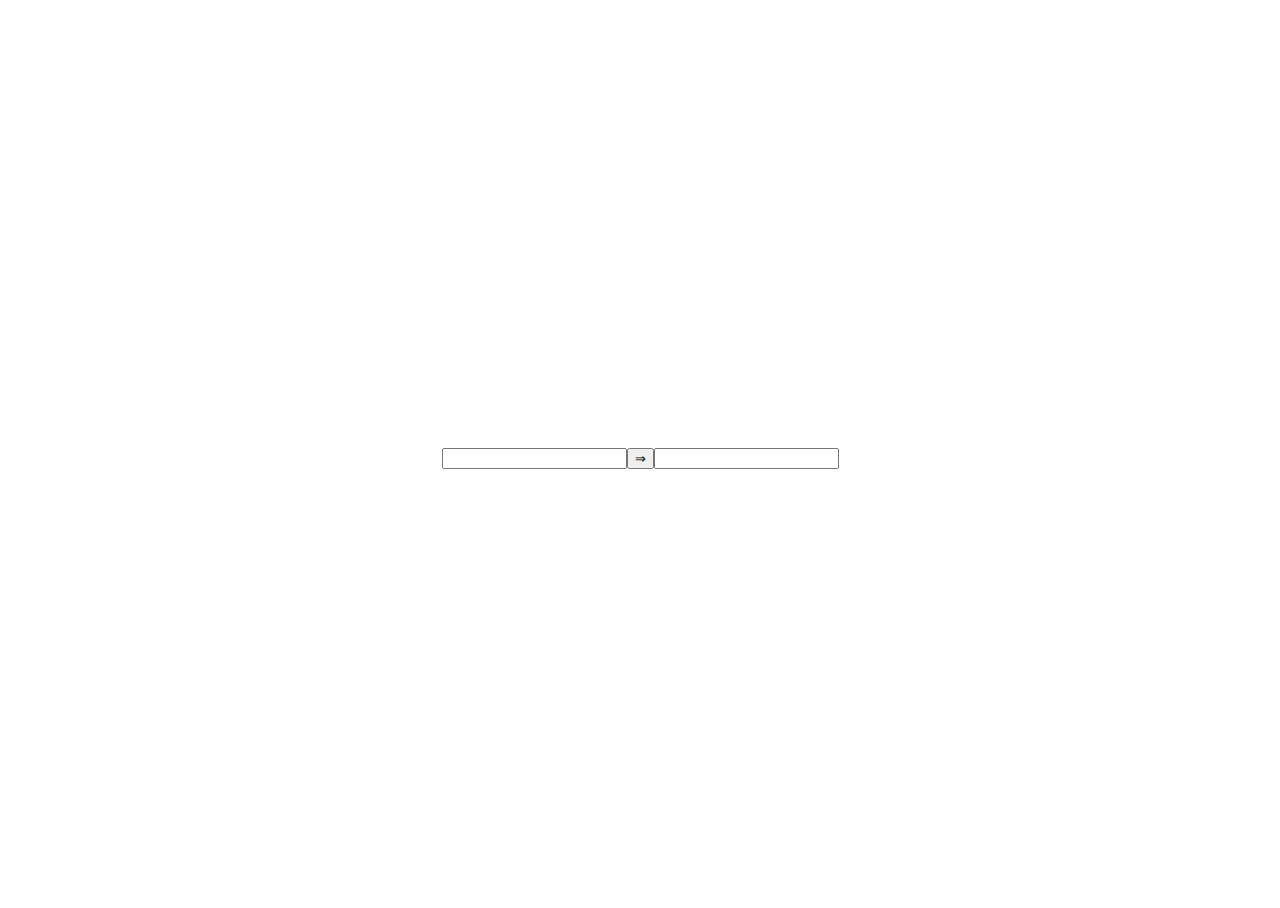
<file: dz_1/index.html>
<!DOCTYPE html>
<html lang="en" style="height: 100%">
<head>
    <meta charset="UTF-8">
    <title>Homework_1 - VTariko</title>
    <script>
        function convertCelToFar() {
            var cel = document.getElementById("celTemperature").value;
            var far = 9 * cel / 5 + 32;
            document.getElementById("farTemperature").value = far;
            console.log(cel + " градусов Цельсия равняется " + far + " градусов Фаренгейта");
        }
    </script>
    <script>
        var admin;
        var name;
        name = "Василий";
        admin = name;
        console.log("Name:\t" + name + "\nAdmin:\t" + admin)

        //Ответ на  вопрос №4: "1000108",
        //так как в это случае число 1000 преобразуется в строку.
    </script>
</head>
<body style="height: 100%">
<div style="display: flex; align-items: center; justify-content: center; height: 100%">
    <div style="display: flex;justify-content: center; height: inherit; float: left">
        <input id="celTemperature" type="number" style="float: left; margin: auto">
        <button style="float: left; margin: auto" onclick="convertCelToFar()">⇒</button>
        <input id="farTemperature" type="number" style="float: right; margin: auto">
    </div>
</div>
</body>
</html>
</file>
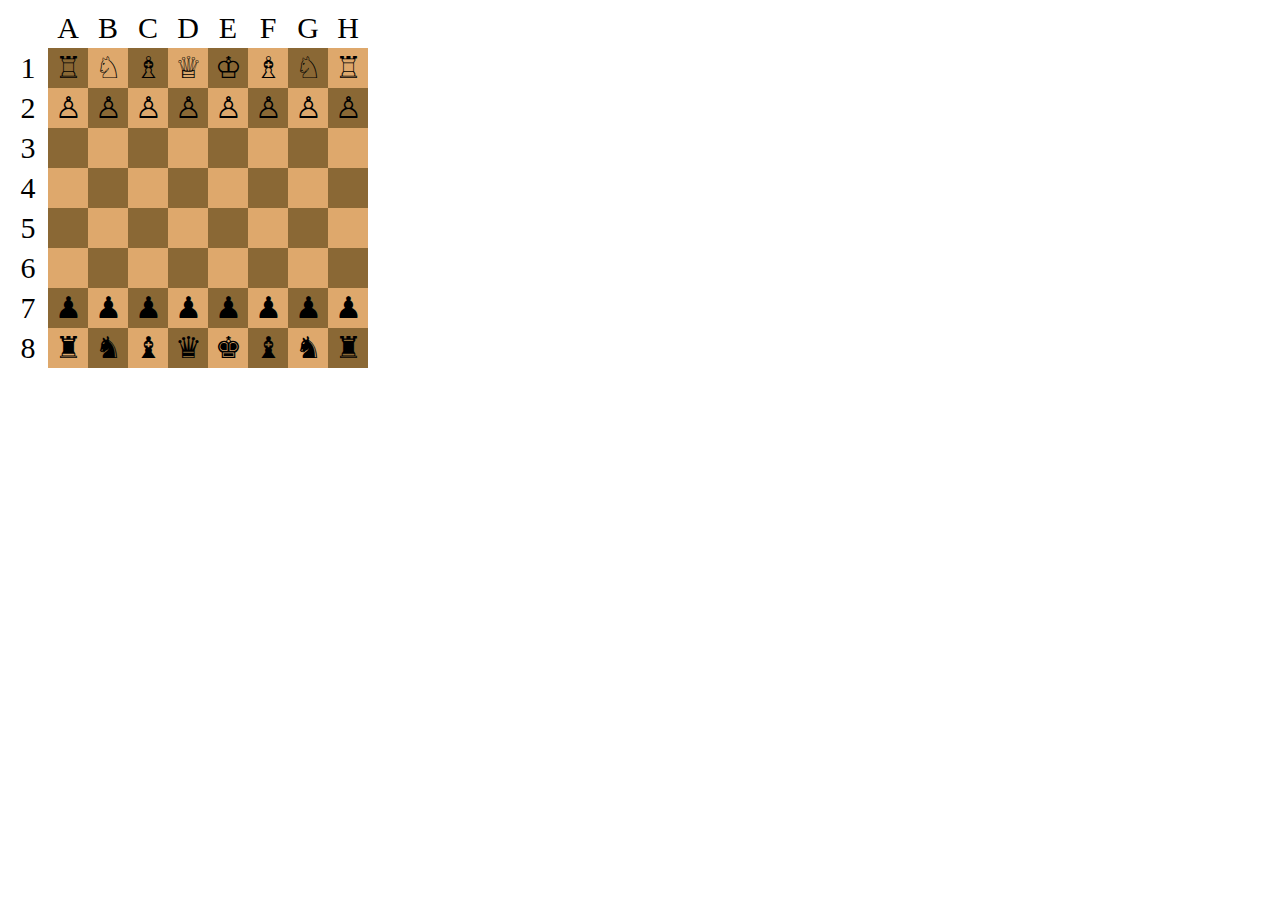
<file: dz_5/index.html>
﻿<!DOCTYPE html>
<html lang="en">
<head>
	<meta charset="UTF-8">
	<title>Homework 5 - VTariko</title>
	<link rel="stylesheet" type="text/css" href="content/site.css"/>
	<script src="game.js" defer></script>
</head>
<body>

</body>
</html>
</file>
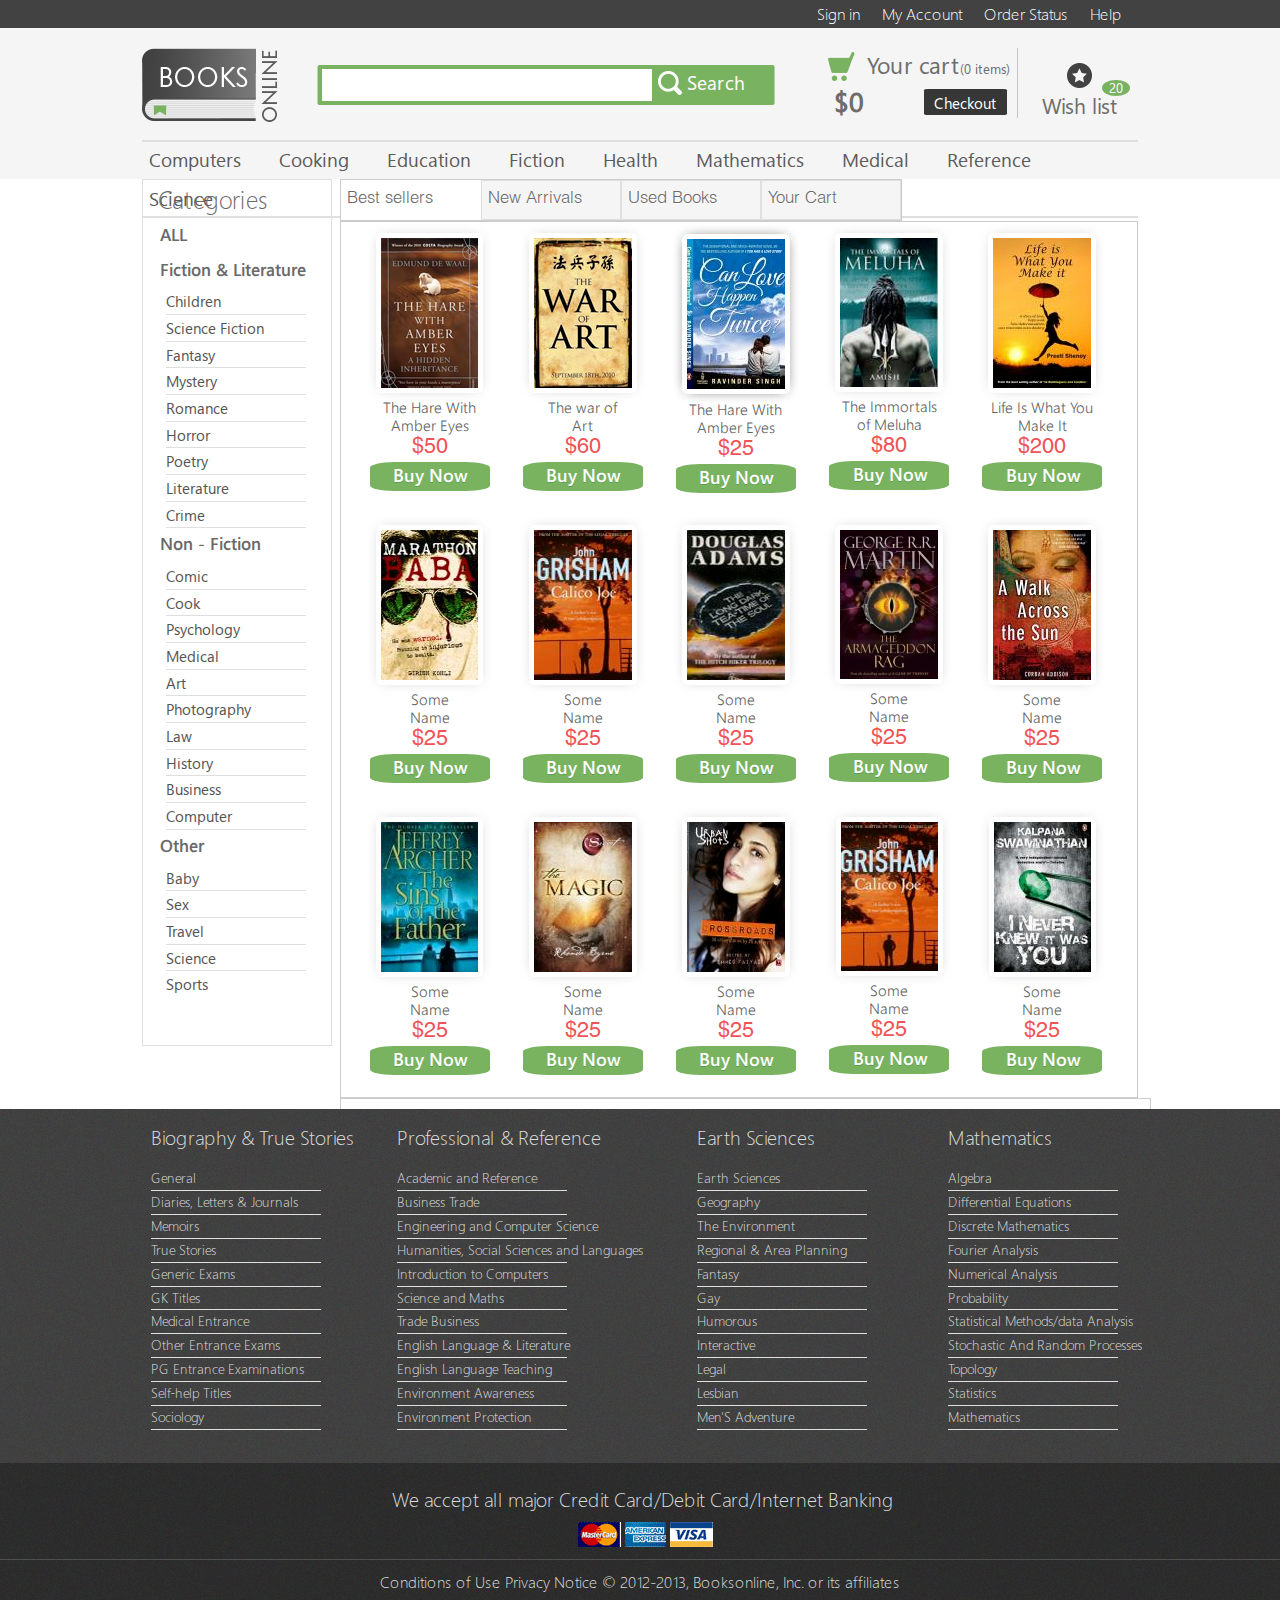
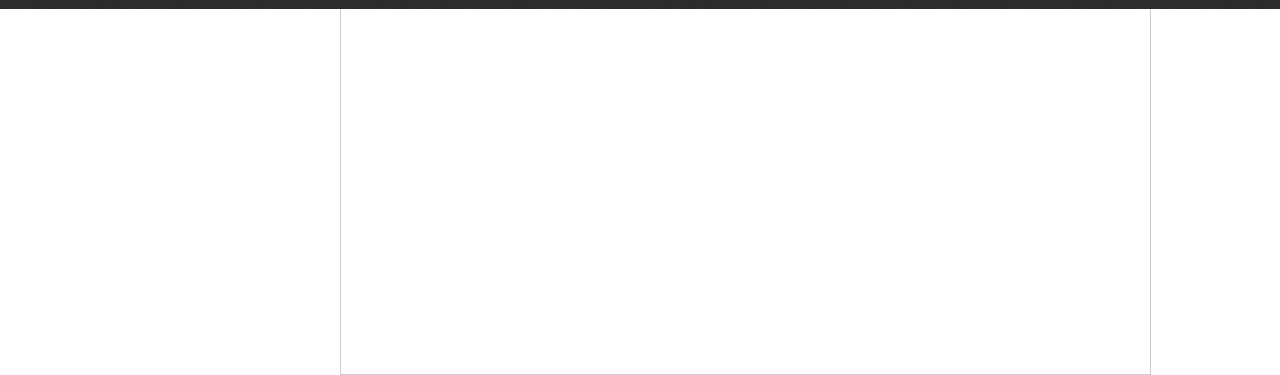
<file: dz_6/part_2/index.html>
﻿<!DOCTYPE html>
<html lang="en">
<head>
    <meta charset="UTF-8">
    <title>Homework 5_2 - VTariko</title>
    <link rel="stylesheet" type="text/css" href="content/site.css">
    <script src="content/cart.js" defer></script>
    <script src="content/string.js"></script>
</head>
<body>
<header>
    <div class="navbar">
        <a href="index.html">Sign in</a>
        <a href="index.html">My Account</a>
        <a href="index.html">Order Status</a>
        <a href="index.html">Help</a>
    </div>
    <div class="container">
        <div class="logo">
            <img src="content/img/logo.png" alt="logo">
        </div>
        <div class="search">
            <img class="search-shape" src="content/img/searchShape.png" alt="shape for search">
            <input type="text">
            <button>
                <img src="content/img/lens.png"><span> Search</span></button>
        </div>
        <div class="cart">
            <img src="content/img/cart.png" alt="cart">
            <div class="cart-text">
                <span class="cart-big-text">Your cart</span><span class="cart-small-text"> (2 items)</span>
            </div>
            <span class="cart-price">$0.0</span>
            <button onclick="">Checkout</button>
        </div>
        <img class="division" src="content/img/line.png" alt="line">
        <div class="wish-list">
            <a href="index.html">
                <img src="content/img/star.png" alt="wish list"><br><span>Wish list</span>
            </a>
            <div class="wish-number">
                <span>20</span></div>
        </div>
        <div class="navbar-lower">
            <a href="index.html">Computers</a>
            <a href="index.html">Cooking</a>
            <a href="index.html">Education</a>
            <a href="index.html">Fiction</a>
            <a href="index.html">Health</a>
            <a href="index.html">Mathematics</a>
            <a href="index.html">Medical</a>
            <a href="index.html">Reference</a>
            <a class="link-last" href="index.html">Science</a>
        </div>
    </div>
</header>
<div class="mainContent">
    <div class="container">
        <div class="banners">

        </div>
        <div class="left-menu">
            <span>Categories</span>
            <ul>
                <li class="group">ALL</li>
                <li class="group">Fiction & Literature</li>
                <li class="item">Children</li>
                <li class="item">Science Fiction</li>
                <li class="item">Fantasy</li>
                <li class="item">Mystery</li>
                <li class="item">Romance</li>
                <li class="item">Horror</li>
                <li class="item">Poetry</li>
                <li class="item">Literature</li>
                <li class="item">Crime</li>
                <li class="group">Non - Fiction</li>
                <li class="item">Comic</li>
                <li class="item">Cook</li>
                <li class="item">Psychology</li>
                <li class="item">Medical</li>
                <li class="item">Art</li>
                <li class="item">Photography</li>
                <li class="item">Law</li>
                <li class="item">History</li>
                <li class="item">Business</li>
                <li class="item">Computer</li>
                <li class="group">Other</li>
                <li class="item">Baby</li>
                <li class="item">Sex</li>
                <li class="item">Travel</li>
                <li class="item">Science</li>
                <li class="item last">Sports</li>
            </ul>
        </div>
        <div class="products">
            <div class="tab">
                <button class="tablinks active" onclick="openTab(event, 'best')" id="besttab">Best sellers</button>
                <button class="tablinks" onclick="openTab(event, 'new')">New Arrivals</button>
                <button class="tablinks" onclick="openTab(event, 'used')">Used Books</button>
                <button class="tablinks" id="cartTab" onclick="openTab(event, 'cart')">Your Cart</button>
            </div>
            <br>
            <div class="content" id="best">
                <div class="book">
                    <img src="content/img/book1.png" alt="book 1">
                    <span class="name-of-book">The Hare With<br>Amber Eyes</span><br/>
                    <span class="price-of-book">$50</span>
                </div>
                <div class="book">
                    <img src="content/img/book2.png" alt="book 2">
                    <span class="name-of-book">The war of<br>Art</span><br/>
                    <span class="price-of-book">$60</span>
                </div>
                <div class="book">
                    <img src="content/img/book3.png" alt="book 3">
                    <span class="name-of-book">The Hare With<br>Amber Eyes</span><br/>
                    <span class="price-of-book">$25</span>
                </div>
                <div class="book">
                    <img src="content/img/book4.png" alt="book 4">
                    <span class="name-of-book">The Immortals<br>of Meluha</span><br/>
                    <span class="price-of-book">$80</span>
                </div>
                <div class="book">
                    <img src="content/img/book5.png" alt="book 5">
                    <span class="name-of-book">Life Is What You<br>Make It</span><br/>
                    <span class="price-of-book">$200</span>
                </div>
                <div class="book">
                    <img src="content/img/book6.png" alt="book 6">
                    <span class="name-of-book">Some<br>Name</span><br/>
                    <span class="price-of-book">$25</span>
                </div>
                <div class="book">
                    <img src="content/img/book7.png" alt="book 7">
                    <span class="name-of-book">Some<br>Name</span><br/>
                    <span class="price-of-book">$25</span>
                </div>
                <div class="book">
                    <img src="content/img/book8.png" alt="book 8">
                    <span class="name-of-book">Some<br>Name</span><br/>
                    <span class="price-of-book">$25</span>
                </div>
                <div class="book">
                    <img src="content/img/book9.png" alt="book 9">
                    <span class="name-of-book">Some<br>Name</span><br/>
                    <span class="price-of-book">$25</span>
                </div>
                <div class="book">
                    <img src="content/img/book10.png" alt="book 10">
                    <span class="name-of-book">Some<br>Name</span><br/>
                    <span class="price-of-book">$25</span>
                </div>
                <div class="book">
                    <img src="content/img/book11.png" alt="book 11">
                    <span class="name-of-book">Some<br>Name</span><br/>
                    <span class="price-of-book">$25</span>
                </div>
                <div class="book">
                    <img src="content/img/book12.png" alt="book 12">
                    <span class="name-of-book">Some<br>Name</span><br/>
                    <span class="price-of-book">$25</span>
                </div>
                <div class="book">
                    <img src="content/img/book13.png" alt="book 13">
                    <span class="name-of-book">Some<br>Name</span><br/>
                    <span class="price-of-book">$25</span>
                </div>
                <div class="book">
                    <img src="content/img/book14.png" alt="book 14">
                    <span class="name-of-book">Some<br>Name</span><br/>
                    <span class="price-of-book">$25</span>
                </div>
                <div class="book">
                    <img src="content/img/book15.png" alt="book 15">
                    <span class="name-of-book">Some<br>Name</span><br/>
                    <span class="price-of-book">$25</span>
                </div>
            </div>
            <div class="content" id="new">
                <h2>Тут совсем ничего нет!</h2>
            </div>
            <div class="content" id="used">
                <h2>И тут тоже, извините, но пусто.</h2>
            </div>
            <div class="content" id="cart">
                <h2>This is your cart:</h2>
                <div></div>
            </div>
        </div>
    </div>
</div>
<footer>
    <div class="container">
        <div class="bio">
            <span class="footer-group-text">Biography & True Stories</span>
            <br>
            <ul>
                <li class="footer-list">General</li>
                <li class="footer-list">Diaries, Letters & Journals</li>
                <li class="footer-list">Memoirs</li>
                <li class="footer-list">True Stories</li>
                <li class="footer-list">Generic Exams</li>
                <li class="footer-list">GK Titles</li>
                <li class="footer-list">Medical Entrance</li>
                <li class="footer-list">Other Entrance Exams</li>
                <li class="footer-list">PG Entrance Examinations</li>
                <li class="footer-list">Self-help Titles</li>
                <li class="footer-list">Sociology</li>
            </ul>
        </div>
        <div class="prof">
            <span class="footer-group-text">Professional & Reference</span>
            <br>
            <ul>
                <li class="footer-list">Academic and Reference</li>
                <li class="footer-list">Business Trade</li>
                <li class="footer-list">Engineering and Computer Science</li>
                <li class="footer-list">Humanities, Social Sciences and Languages</li>
                <li class="footer-list">Introduction to Computers</li>
                <li class="footer-list">Science and Maths</li>
                <li class="footer-list">Trade Business</li>
                <li class="footer-list">English Language & Literature</li>
                <li class="footer-list">English Language Teaching</li>
                <li class="footer-list">Environment Awareness</li>
                <li class="footer-list">Environment Protection</li>
            </ul>
        </div>
        <div class="earth">
            <span class="footer-group-text">Earth Sciences</span>
            <br>
            <ul>
                <li class="footer-list">Earth Sciences</li>
                <li class="footer-list">Geography</li>
                <li class="footer-list">The Environment</li>
                <li class="footer-list">Regional & Area Planning</li>
                <li class="footer-list">Fantasy</li>
                <li class="footer-list">Gay</li>
                <li class="footer-list">Humorous</li>
                <li class="footer-list">Interactive</li>
                <li class="footer-list">Legal</li>
                <li class="footer-list">Lesbian</li>
                <li class="footer-list">Men'S Adventure</li>
            </ul>
        </div>
        <div class="math">
            <span class="footer-group-text">Mathematics</span>
            <br>
            <ul>
                <li class="footer-list">Algebra</li>
                <li class="footer-list">Differential Equations</li>
                <li class="footer-list">Discrete Mathematics</li>
                <li class="footer-list">Fourier Analysis</li>
                <li class="footer-list">Numerical Analysis</li>
                <li class="footer-list">Probability</li>
                <li class="footer-list">Statistical Methods/data Analysis</li>
                <li class="footer-list">Stochastic And Random Processes</li>
                <li class="footer-list">Topology</li>
                <li class="footer-list">Statistics</li>
                <li class="footer-list">Mathematics</li>
            </ul>
        </div>
        <div class="footer-credit">
            <span>We accept all major Credit Card/Debit Card/Internet Banking<br></span>
            <div class="footer-card">
                <img src="content/img/master-card.png" alt="master card" class="master-card">
                <img src="content/img/american.png" alt="american express card" class="american">
                <img src="content/img/visa.png" alt="visa card" class="visa">
            </div>
        </div>
    </div>
    <div class="big-line"></div>
    <div class="law">Conditions of Use Privacy Notice © 2012-2013, Booksonline, Inc. or its affiliates</div>
</footer>
</body>
</html>
</file>
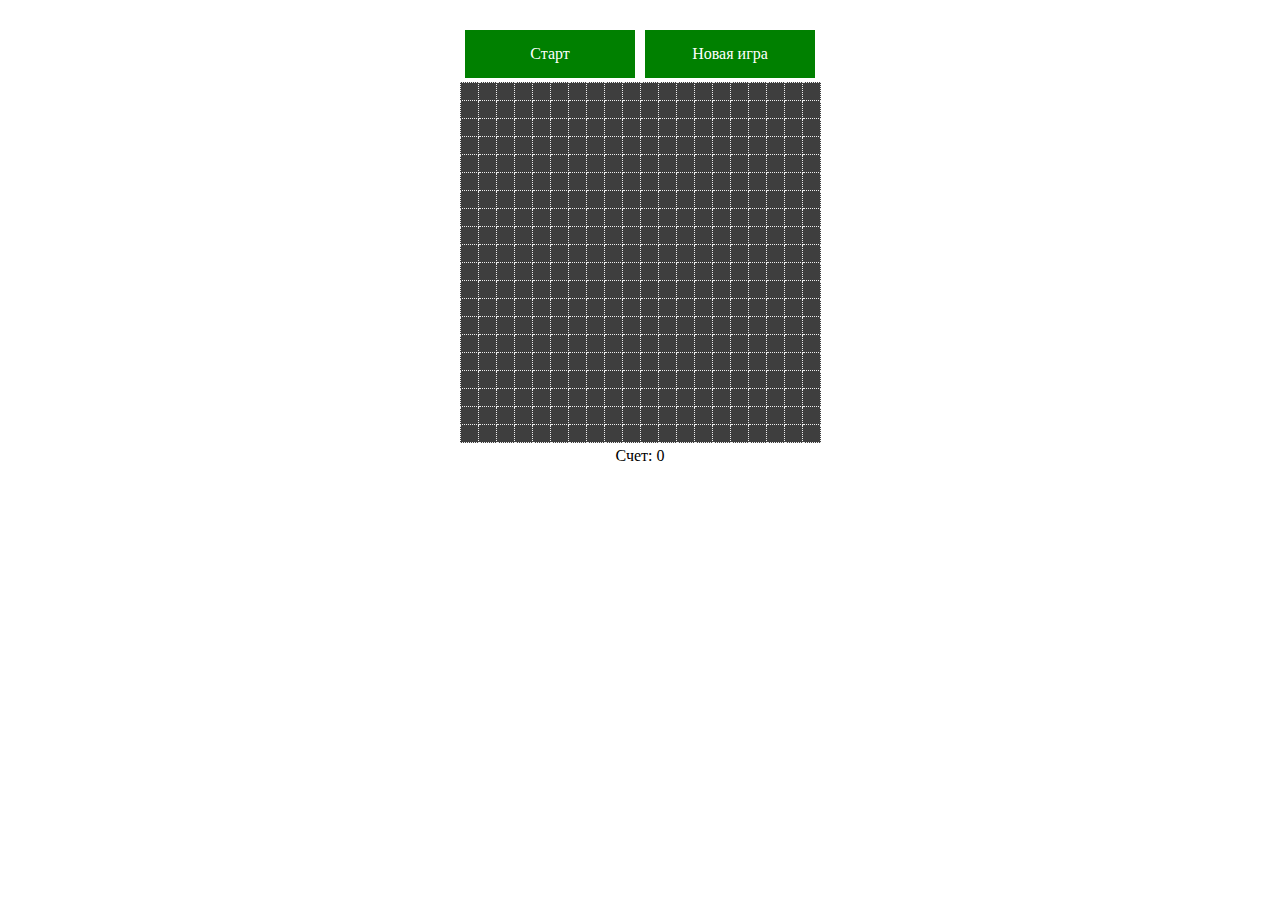
<file: dz_7/Snake_VT.html>
<!DOCTYPE html>
<html lang="en">
<head>
    <meta charset="UTF-8">
    <title>Snake</title>
    <link rel="stylesheet" href="Snake_VT.css">
    <script src="Snake_VT.js" defer></script>
</head>
<body>
<div class="wrap">
    <div class="buttons">
        <div class="snake-start">Старт</div>
        <div class="snake-renew">Новая игра</div>
    </div>
    <div id="snake-field"></div>
    <div class="score">
        <span class="score-text">Счет: </span><span class="score-point"></span>
    </div>
</div>
</body>
</html>
</file>
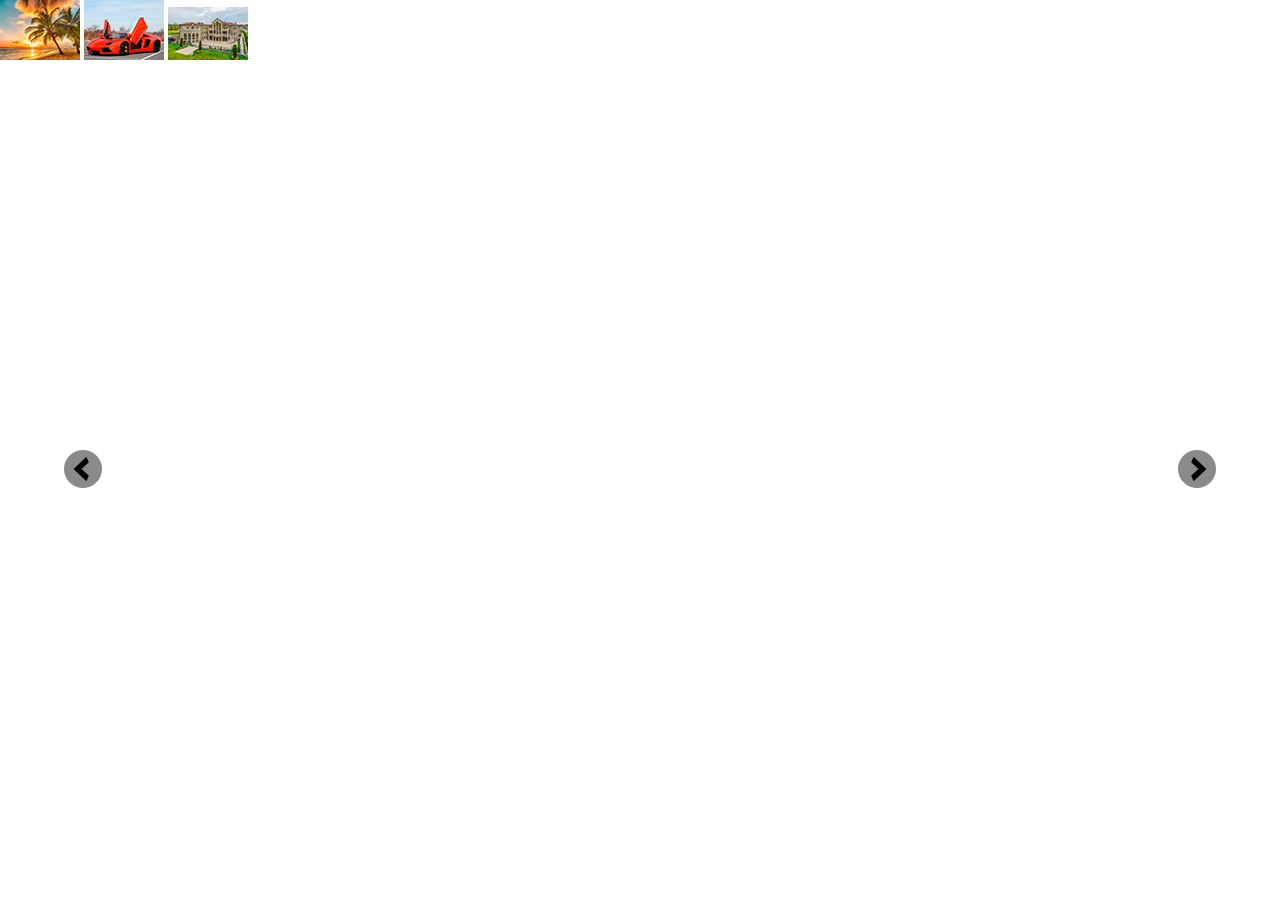
<file: dz_6/part_1&3/galery.html>
<!DOCTYPE html>
<html lang="en">
<head>
    <meta charset="UTF-8">
    <title>Homework 5_1+3 - VTariko</title>
    <link rel="stylesheet" type="text/css" href="content/site.css">
    <script defer>
        var imgId, imgCount, appDiv;

        window.onload=function () {
            var image = document.getElementsByClassName("img-small-picture");
            for(var i=0;i<image.length;i++){
                image[i].onclick=changeBigPicture;
            }
            imgCount = document.getElementsByClassName("img-small-picture").length;
            var arrowLeft = document.getElementsByClassName("left-arrow")[0];
            var arrowRight = document.getElementsByClassName("right-arrow")[0];
            arrowLeft.onclick =goToLeft;
            arrowRight.onclick=goToRight;
        }
        function changeBigPicture(event) {
            appDiv=document.getElementById('bigPicture');
            var eventElement = event.target;
            var imageNameParts=eventElement.id.split('_');
            imgId = imageNameParts[1];
            openPicture();
        }

        function openPicture() {
            appDiv.innerHTML='';
            var src ='content/img/big/'+imgId+'.jpg';
            var imageDOMElement=document.createElement('img');
            imageDOMElement.src=src;
            imageDOMElement.className = "img-big-picture";
            imageDOMElement.onerror = function () {
                alert("Пути \"" +src+"\" не существует!");
            };
            appDiv.appendChild(imageDOMElement);
        }

        function goToLeft() {
            if (--imgId<=0)
                imgId = imgCount;
            openPicture();
        }

        function goToRight() {
            if (++imgId>imgCount)
                imgId = 1;
            openPicture();
        }
    </script>

</head>
<body>
<div>
    <img class="img-small-picture" id="img_1" src="content/img/small/1.jpg" alt="">
    <img class="img-small-picture" id="img_2" src="content/img/small/2.jpg" alt="">
    <img class="img-small-picture" id="img_3" src="content/img/small/3.jpg" alt="">
</div>
<div class="container">
    <img src="content/img/arrow-left.png" alt="arrow to left" class="arrow left-arrow">
    <img src="content/img/arrow-right.png" alt="arrow to right" class="arrow right-arrow">
    <div class="bigPicture" id="bigPicture">

    </div>
    <div>

</body>
</html>
</file>
<file: dz_5/content/site.css>
.tabula {
	width: 360px;
	height: 360px;
}

.tile {
	width: 40px;
	line-height: 40px;
	height: 40px;
	float: left;
	text-align: center;
	vertical-align: bottom;
	font-size: 30px;
}

.cellDark { background-color: rgb(138, 104, 53); }

.cellLight { background-color: rgb(222, 168, 108); }

.cell-border {
	border-color: black;
	border-width: 2px;
	border-style: solid;
	box-sizing: border-box;
}
</file>
<file: dz_6/part_2/content/site.css>
@font-face {
	font-family: SegoeWPSemibold;
	src: url('fonts/SegoeWPSemibold.ttf');
}

@font-face {
	font-family: SegoeWPLight;
	src: url("fonts/SegoeWPLight.ttf");
}

@font-face {
	font-family: SegoeWP;
	src: url("fonts/SegoeWP.ttf");
}

@font-face {
	font-family: SegoeWPN;
	font-style: normal;
	font-weight: normal;
	src: url('fonts/SegoeWPN.woff') format('woff');
}

@font-face {
	font-family: SegoeUISymbol;
	src: url('fonts/SegoeUISymbol.ttf');
}

@font-face {
	font-family: SegoeWPBold;
	src: url('fonts/SegoeWPBold.ttf');
}

@font-face {
	font-family: HelveticaLTStd-Light;
	src: url('fonts/HelveticaLTStd-Light.otf')
}

@font-face {
	font-family: SegoeWPSemiLight;
	src: url('fonts/SegoeWPSemiLight.ttf');
}

@font-face {
	font-family: HelveticaLTStd-Roman;
	src: url('fonts/HelveticaLTStd-Roman.otf');
}

body {
	margin: 0;
	padding: 0;
}

header {
	width: 100%;
	height: 179px;
	background-color: #f5f5f6;
	float: left;
}

.navbar {
	background-color: rgb(66, 66, 66);
	height: 28px;
	line-height: 28px;
	padding-left: 63%;
}

.navbar a {
	font-family: SegoeWPLight;
	color: #ffffff;
	font-size: 1em; /* Приближение из-за подстановки шрифтов */
	font-weight: 300;
	/*line-height: 1.625;!* Приближение из-за подстановки шрифтов *!*/
	text-align: center;
	text-decoration: none;
	padding-left: 11px;
	padding-right: 11px;
	float: left;
}

.navbar a:hover { background-color: #000; }

.container {
	width: 996px;
	margin: 0 auto;
}

header .container {
	height: 151px;
	position: relative;
	background-color: #f5f5f6;
}


.logo img {
	position: absolute;
	top: 20px;
}

.search-shape {
	position: absolute;
	top: 37px;
	left: 175px;
}

.search input {
	border: none;
	position: absolute;
	top: 41px;
	left: 180px;
	width: 330px;
	height: 30px;
}

.search button {
	background-color: #7ab360;
	border: none;
	height: 40px;
	position: absolute;
	top: 37px;
	left: 510px;
}

.search span {
	font-family: SegoeWPN;
	color: #ffffff;
	font-size: 1.438em; /* Приближение из-за подстановки шрифтов */
	font-weight: 400;
	line-height: 1.13; /* Приближение из-за подстановки шрифтов */
	text-align: center;
	position: relative;
	top: -5px;
}

.cart {
	margin-left: 686px;
	height: 112px;
	width: 190px;
	float: left;
}

.cart img {
	position: absolute;
	top: 24px;
}

.cart-text {
	position: absolute;
	top: 24px;
	left: 725px;
}

.cart-big-text {
	font-family: SegoeWP;
	color: #6d6d6d;
	font-size: 1.438em; /* Приближение из-за подстановки шрифтов */
	font-weight: 400;
	line-height: 1.13; /* Приближение из-за подстановки шрифтов */
	text-align: left;
}

.cart-small-text {
	font-family: SegoeWP;
	color: #6d6d6d;
	font-size: 0.813em; /* Приближение из-за подстановки шрифтов */
	font-weight: 400;
	line-height: 2; /* Приближение из-за подстановки шрифтов */
	text-align: left;
}

.cart-price {
	font-family: SegoeWP;
	color: #6d6d6d;
	font-size: 1.688em; /* Приближение из-за подстановки шрифтов */
	font-weight: 700;
	line-height: 0.963; /* Приближение из-за подстановки шрифтов */
	text-align: left;
	position: absolute;
	top: 60px;
	left: 692px;
}

.cart button {
	background-color: #373737;
	border: none;
	border-radius: 5%;
	width: 83px;
	height: 26px;
	position: absolute;
	top: 61px;
	left: 782px;
	font-family: SegoeWP;
	color: #ffffff;
	font-size: 0.938em; /* Приближение из-за подстановки шрифтов */
	font-weight: 400;
	line-height: 1.733; /* Приближение из-за подстановки шрифтов */
	text-align: center;
}

.division {
	position: absolute;
	top: 20px;
	left: 875px;
}

.wish-list {
	/*float: left;*/
	margin-left: 875px;
	height: 112px;
	position: relative;
}

.wish-list img {
	position: absolute;
	top: -3px;
	left: 25px;
}

.wish-list a {
	text-decoration: none;
	position: absolute;
	top: 38px;
	left: 25px;
	font-family: SegoeWP;
	color: #6d6d6d;
	font-size: 1.313em; /* Приближение из-за подстановки шрифтов */
	font-weight: 400;
	line-height: 1.238; /* Приближение из-за подстановки шрифтов */
	text-align: left;
}

.wish-number {
	background-color: #7ab360;
	width: 28px;
	height: 16px;
	position: absolute;
	top: 52px;
	left: 85px;
	border-radius: 50%;
}

.wish-number span {
	position: absolute;
	left: 7px;
	top: -5px;
	font-family: SegoeWP;
	color: #ffffff;
	font-size: 0.813em; /* Приближение из-за подстановки шрифтов */
	font-weight: 400;
	line-height: 2; /* Приближение из-за подстановки шрифтов */
	text-align: center;
}

.navbar-lower {
	float: left;
	width: inherit;
	line-height: 39px;
	position: relative;
}

.navbar-lower a {
	font-family: SegoeUISymbol;
	color: #5b5b5b;
	font-size: 1.188em;
	font-weight: 400;
	text-align: center;
	text-decoration: none;
	float: left;
	padding-right: 31px;
	padding-left: 7px;
}

.navbar-lower a.link-last { padding-right: 7px; }

.navbar-lower a:hover {
	background-color: #7ab360;
	font-family: SegoeWP;
	color: #ffffff;
	font-size: 1.188em; /* Приближение из-за подстановки шрифтов */
	font-weight: 400;
}

.navbar-lower::after {
	content: '';
	width: 996px;
	height: 2px;
	background-color: #dfdfdf;
	position: absolute;
	bottom: 0;
	left: 0;
}

.navbar-lower::before {
	content: '';
	width: 996px;
	height: 2px;
	background-color: #dfdfdf;
	position: absolute;
	left: 0;
}

.mainContent {
	float: left;
	width: 100%;
	min-height: 300px;
}

.left-banner {
	margin-top: 14px;
	margin-bottom: 10px;
	float: left;
	position: relative;
}

.left-arrow {
	position: absolute;
	top: 127px;
	left: 12px;
}

.right-arrow {
	position: absolute;
	top: 127px;
	left: 664px;
}

.left-banner .text-book {
	float: left;
	position: absolute;
	top: 132px;
	left: 304px;
	text-align: center;
}

.left-banner .name-of-book {
	font-family: SegoeWPBold;
	color: #ffffff;
	font-size: 2.938em; /* Приближение из-за подстановки шрифтов */
	font-weight: 700;
	line-height: 0.596; /* Приближение из-за подстановки шрифтов */
	text-align: center;
}

.left-banner .series-of-book {
	font-family: SegoeWP;
	color: #ffffff;
	font-size: 1.563em; /* Приближение из-за подстановки шрифтов */
	font-weight: 400;
	line-height: 1.12; /* Приближение из-за подстановки шрифтов */
	text-align: center;
}

.left-banner .author-of-book {
	font-family: SegoeWPBold;
	color: #ffffff;
	font-size: 1.313em; /* Приближение из-за подстановки шрифтов */
	font-weight: 700;
	line-height: 1.333; /* Приближение из-за подстановки шрифтов */
	text-align: center;
}

.right-banner {
	margin-top: 14px;
	margin-bottom: 9px;
	float: right;
	display: inline-block;
	position: relative;
}

.right-banner .text-book {
	float: left;
	position: absolute;
	top: 15px;
	text-align: center;
	height: 305px;
	width: 269px;
}

.right-banner .text-book .event {
	font-family: SegoeWPSemibold;
	color: #ffffff;
	font-size: 1.688em; /* Приближение из-за подстановки шрифтов */
	font-weight: 600;
	line-height: 0.963; /* Приближение из-за подстановки шрифтов */
	text-align: left;
}

.right-banner .text-book .name-of-book {
	font-family: SegoeWPLight;
	color: #ffffff;
	font-size: 0.938em; /* Приближение из-за подстановки шрифтов */
	font-weight: 300;
	line-height: 1.733; /* Приближение из-за подстановки шрифтов */
	text-align: left;
	top: -2px;
	position: relative;
	left: 2px;
}

.right-banner .text-book .event-book {
	position: relative;
	top: 7px;
	left: -5px;
}

.right-banner .text-book .event-detail {
	font-family: SegoeWPLight;
	color: #ffffff;
	font-size: 1.313em; /* Приближение из-за подстановки шрифтов */
	font-weight: 300;
	line-height: 1.238; /* Приближение из-за подстановки шрифтов */
	text-align: left;
	position: relative;
	top: 22px;
	left: -4px;
}

.right-banner .text-book .price {
	font-family: SegoeWPSemibold;
	color: #ffffff;
	font-size: 1.813em; /* Приближение из-за подстановки шрифтов */
	font-weight: 600;
	line-height: 0.897; /* Приближение из-за подстановки шрифтов */
	text-align: center;
	position: relative;
	top: 25px;
	left: -6px;
}

.right-banner .text-book button {
	border: none;
	background-color: #7ab360;
	border-radius: 5%;
	width: 110px;
	height: 30px;
	position: relative;
	bottom: -30px;
	right: 3px;
}

.right-banner .text-book button span, .btn-buy span {
	font-family: SegoeWPSemibold;
	color: #ffffff;
	font-weight: 600;
	line-height: 1.368; /* Приближение из-за подстановки шрифтов */
	text-align: center;
	text-shadow: 0px 1px 0px rgba(74, 151, 74, 0.75);
	font-size: large;
	position: relative;
	left: 1px;
}

.left-menu {
	float: left;
	width: 188px;
	height: 865px;
	border-color: #dfdfdf;
	border-style: solid;
	border-width: 1px;
	position: relative;
}

.left-menu span {
	font-family: SegoeWPLight;
	color: #6b6969;
	font-size: 1.521em; /* Приближение из-за подстановки шрифтов */
	font-weight: 300;
	line-height: 39px;
	text-align: left;
	position: relative;
	left: 15px;
}

.left-menu ul {
	list-style-type: none;
	margin-top: 0;
	padding-left: 0;
}

.left-menu ul li { padding-left: 17px; }

.left-menu ul li:hover {
	background-color: #7ab360;
	color: #ffffff;
}

.left-menu ul li:hover:after { height: 0; }

.left-menu .group {
	font-family: SegoeWPSemibold;
	color: #696969;
	font-size: 1.063em; /* Приближение из-за подстановки шрифтов */
	font-weight: 600;
	line-height: 1.863; /* Приближение из-за подстановки шрифтов */
	text-align: left;
	padding-bottom: 3px;
}

.left-menu .group:hover {
	font-family: SegoeWPN;
	font-size: 1.063em; /* Приближение из-за подстановки шрифтов */
	font-weight: 600;
	line-height: 1.863em; /* Приближение из-за подстановки шрифтов */
	text-align: left;
}

.left-menu .item {
	padding-left: 23px;
	font-family: SegoeUISymbol;
	color: #555454;
	font-size: 0.958em;
	font-weight: 400;
	line-height: 1.74em;
	text-align: left;
	display: list-item;
	position: relative;
}

.left-menu .item::after {
	content: '';
	width: 140px;
	height: 1px;
	background-color: #dfdfdf;
	position: absolute;
	left: 23px;
	bottom: 0;
}

.left-menu .last::after { height: 0; }

.products {
	width: 798px;
	height: 905px;
	position: relative;
	/*background-color: #202AAc;*/
	float: right;
}

.products .tab {
	overflow: hidden;
	border: 1px solid #ccc;
	background-color: #f5f5f6;
	float: left;
}

.products button {
	width: 140px;
	height: 40px;
	background-color: inherit;
	border-color: #dfdfdf;
	border-style: solid;
	border-width: 1px;
	float: left;
	outline: none;
	cursor: pointer;
	transition: 0.3s;
	font-family: HelveticaLTStd-Light;
	color: #6b6969;
	font-size: 1.042em; /* Приближение из-за подстановки шрифтов */
	font-weight: 300;
	line-height: 1.8; /* Приближение из-за подстановки шрифтов */
	text-align: left;
	text-shadow: 0px 1px 0px #ffffff;
}

.products button:hover { background-color: #ddd; }

.products button.active {
	background-color: #ffffff;
	border: none;
}

.content {
	display: none;
	padding: 0 12px;
	border: 1px solid #ccc;
	position: relative;
	height: 875px;
	float: left;
}

.content[id="best"] {
	display: block;

}

.content[id="cart"] {
	display: block;
	width: 797px !important;
	padding-right: 0px;

}

.book:first-child { margin-left: 0.1em; }

.book:nth-child(6n) { margin-right: 0.1em; }

.book {
	width: 150px;
	height: 290px;
	float: left;
	display: inline-block;
	text-align: center;
	margin-left: 0.1em;
	margin-right: 0.1em;
	margin-top: 2px;
}

.book .name-of-book {
	font-family: SegoeWPSemiLight;
	color: #646464;
	font-size: 0.938em; /* Приближение из-за подстановки шрифтов */
	font-weight: 300;
	line-height: 1.067; /* Приближение из-за подстановки шрифтов */
	text-align: center;
	position: relative;
	top: -7px;
}

.book .price-of-book {
	font-family: HelveticaLTStd-Roman;
	color: #f05356;
	font-size: 1.354em; /* Приближение из-за подстановки шрифтов */
	line-height: 0.923; /* Приближение из-за подстановки шрифтов */
	text-align: center;
	position: relative;
	top: -4px;
}

.btn-buy {
	float: none !important;
	position: relative !important;
	border-radius: 20% !important;
	height: 1.75em !important;
	width: 80% !important;
	background-color: #7ab360 !important;
	border: 0 !important;
	margin: 0 auto !important;
	text-align: center !important;
}

.btn-buy:focus { outline: 0 }

.btn-buy:hover {
	background-color: #248040 !important;

}

.btn-buy:active {
	background-color: #fdee23;
	color: black;
	box-shadow: 0 0 0 2px black;
}

footer {
	margin-top: 25px;
	float: left;
	width: 100%;
	height: 500px;
	position: relative;
	background-image: url('img/footer.png');
}

footer .container {
	height: 100%;
	width: 1005px;
}

footer .container div {
	float: left;
}

.footer-group-text {
	font-family: SegoeWPLight;
	color:  #dddddd;
	font-size: 1.229em;/* Приближение из-за подстановки шрифтов */
	font-weight: 300;
	line-height: 1.017;/* Приближение из-за подстановки шрифтов */
	text-align: center;
}

.footer-group-text {
	position: relative;
	top: 18px;
}

div.bio {
	width: 259px;
}

div.prof {
	width: 300px;
}

div.earth {
	width: 251px;
}

div.math {
	width: 195px;
}

div.bio .footer-group-text {
	left: 13px;
}

footer ul {
	list-style-type: none;
	padding: 0;
	font-family: SegoeWPLight;
	color: #dddddd;
	font-size: 0.854em; /* Приближение из-за подстановки шрифтов */
	font-weight: 300;
	line-height: 1.756; /* Приближение из-за подстановки шрифтов */
	text-align: left;
	position: relative;
	top: 21px;
}


footer div.bio ul {
	margin-left: 13px;
}

footer .container .footer-list {
	position: relative;
}

footer .container .footer-list::after {
	content: '';
	width: 170px;
	height: 1px;
	background-color: #dfdfdf;
	position: absolute;
	left: 0;
	bottom: -1px;
}

.footer-credit {
	position: relative;
	top: 66px;
	left: 254px;
	text-align: center;
}

.footer-credit span {
	font-family: SegoeWPLight;
	color:  #dddddd;
	font-size: 1.229em;/* Приближение из-за подстановки шрифтов */
	font-weight: 300;
	line-height: 1.22;/* Приближение из-за подстановки шрифтов */
	text-align: left;
}

.footer-card {
	position: relative;
	top: 10px;
	left: 186px;
}

footer .big-line {
	content: '';
	width: 100%;
	height: 1px;;
	background-image: url("img/big-line.png");
	position: relative;
	top: -50px;
}

footer .law {
	font-family: SegoeWPLight;
	color:  #dddddd;
	font-size: 0.979em;/* Приближение из-за подстановки шрифтов */
	font-weight: 300;
	line-height: 1.532;/* Приближение из-за подстановки шрифтов */
	text-align: center;
	position: relative;
	top: -40px;
}
</file>
<file: dz_7/Snake_VT.css>
#snake-field{
    display: inline-block;
}
.snake-renew, .snake-start, .snake-start-nonactive {
    width: 140px;
    padding: 15px;
    color: white;
    background-color: green;
    text-align: center;
    cursor: pointer;
    float: left;
}
.snake-start, .snake-start-nonactive {
    margin-right: 10px;
}
.snake-start-nonactive{
    background-color: #005300;
}

.game-table{
    border-collapse: collapse;
    background-color: #3e3e3e;
}
td.game-table-cell{
    width: 15px;
    height: 15px;
    border: 1px dotted #eee;
}
.snake-unit{
    background-color: white;
}
.food-unit{
    background-color: red;
}
.problem-unit {
    background-color: aqua;
}
.buttons{
    display: inline-block;
}
.wrap{
    margin: 30px auto 0;
    text-align: center;
}
</file>
<file: dz_6/part_1&3/content/site.css>
body {
	margin: 0;
	padding: 0;
}

.container {
	width: 996px;
	margin: 0 auto;
	height: 500px;
}


.left-arrow {
	position: absolute;
	top: 50%;
	left: 5%;
}

.right-arrow {
	position: absolute;
	top: 50%;
	right: 5%;
}

.bigPicture {
	width: 100%;
	height: 500px;
	margin: 0 auto;
	text-align: center;
}

.img-big-picture {
	height: 500px;
}
</file>
